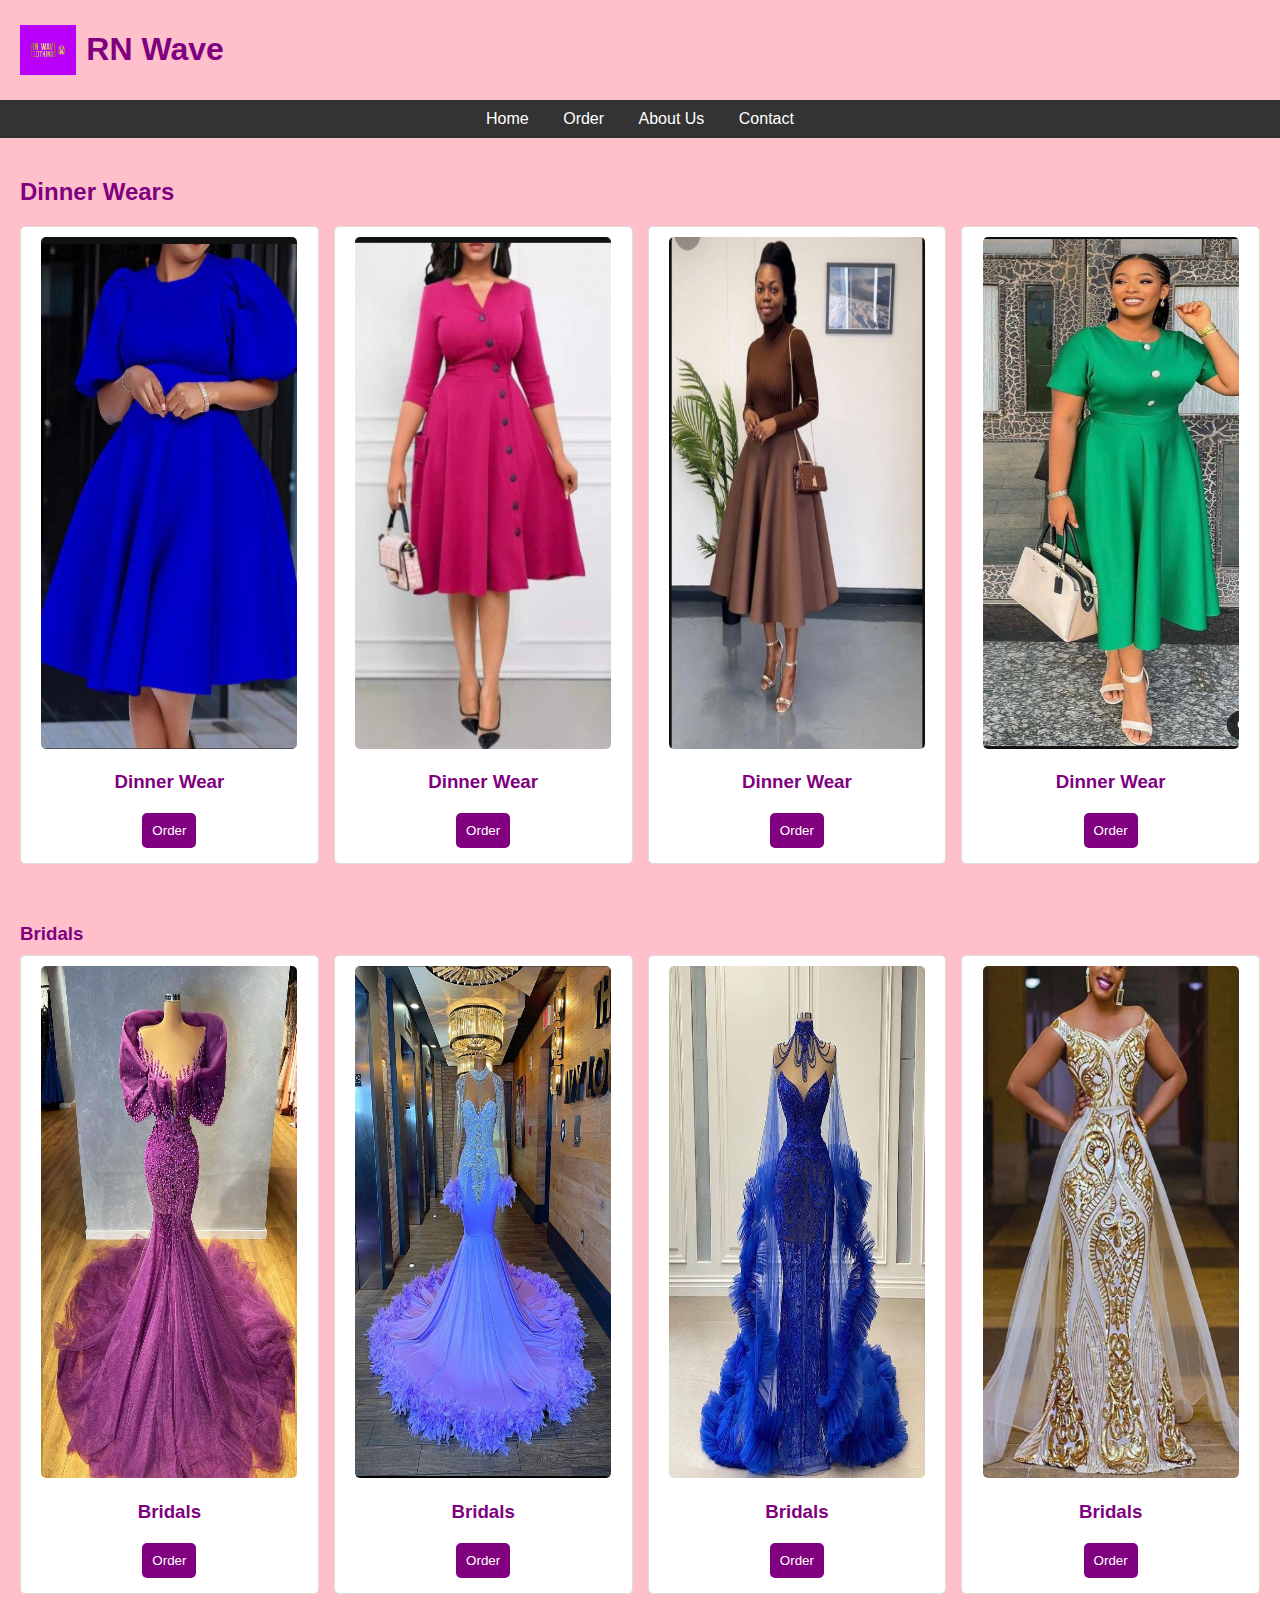
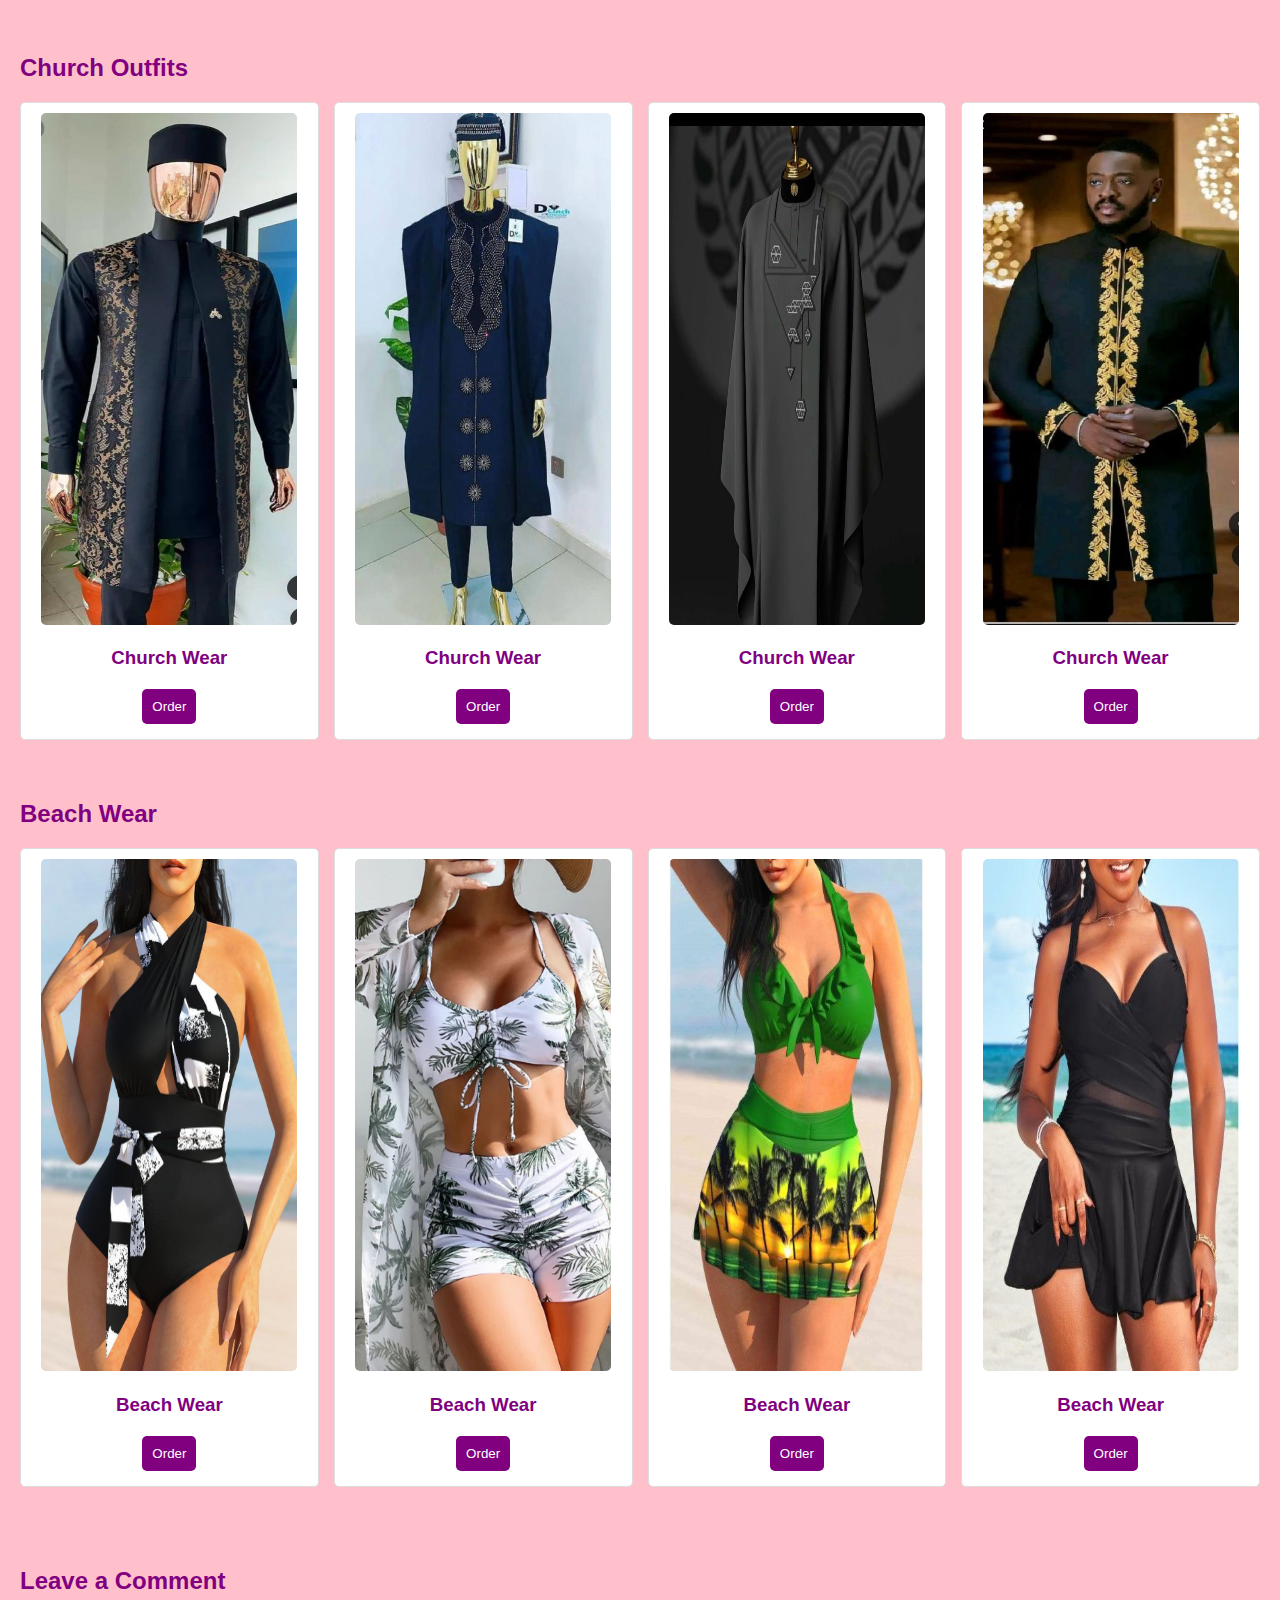
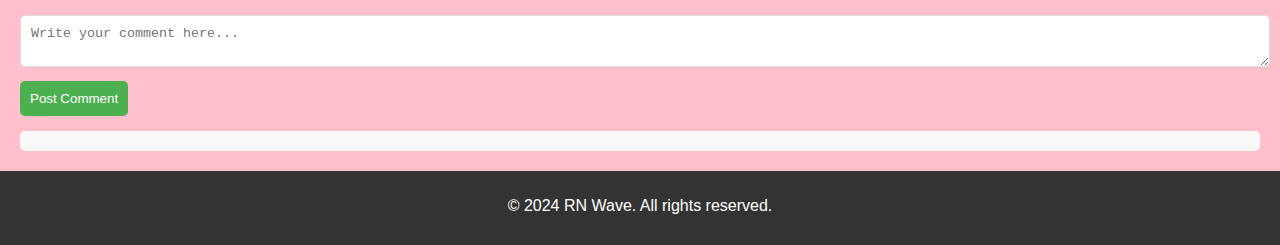
<file: index.html>
<!DOCTYPE html>
<html lang="en">
<head>
    <meta charset="UTF-8">
    <meta name="viewport" content="width=device-width, initial-scale=1.0">
    <title>RN WAVE CLOTHINGS</title>
    <link rel="stylesheet" href="RN.css">
</head>

<body>
    <header>
        <div class="logo">
            <img src="logo.png" alt="RN Wave Logo">
            <h1>RN Wave</h1>
        </div>
    </header>
<nav>
    <a href="RN Home.html">Home</a>
    <a href="RN Order.html">Order</a>
    <a href="RN About.html">About Us</a>
    <a href="RN Contact.html">Contact</a>
</nav>

    <div class="container">
        <h2>Dinner Wears</h2>
        <div class="categories">
            <div class="category">
                <img src="D1.jpg" alt="Dinner Wear">
                <h3>Dinner Wear</h3>
                <button onclick="orderOutfit('Dinner Wear')">Order</button>
            </div>
            <div class="category">
                <img src="D2.jpg" alt="Dinner Wear">
                <h3>Dinner Wear</h3>
                <button onclick="orderOutfit('Dinner Wear')">Order</button>
            </div>
            
            <div class="category">
                <img src="D3.jpg" alt="Kaftan">
                <h3>Dinner Wear</h3>
                <button onclick="orderOutfit('Dinner Wear')">Order</button>
            </div>
            <div class="category">
                <img src="D6.jpg" alt="Dinner Wear">
                <h3>Dinner Wear</h3>
                <button onclick="orderOutfit('Church Dress')">Order</button>
            </div>
        </div>
    </div>
    <div class="container">
        <h3>Bridals</h3>
        <div class="categories">
            <div class="category">
                <img src="B1.jpg" alt="Bridals">
                <h3>Bridals</h3>
                <button onclick="orderOutfit('Bridal Wear')">Order</button>
            </div>
            <div class="category">
                <img src="B2.jpg" alt="Bridals">
                <h3>Bridals</h3>
                <button onclick="orderOutfit('Bridals')">Order</button>
            </div>
    
            <div class="category">
                <img src="B3.jpg" alt="Bridals">
                <h3>Bridals</h3>
                <button onclick="orderOutfit('Kaftan')">Order</button>
            </div>
            <div class="category">
                <img src="B4.jpg" alt="Bridals">
                <h3>Bridals</h3>
                <button onclick="orderOutfit('Church Dress')">Order</button>
            </div>
        </div>
    </div>
    <div class="container">
        <h2>Church Outfits</h2>
        <div class="categories">
            <div class="category">
                <img src="C1.jpg" alt="Church Wear">
                <h3>Church Wear</h3>
                <button onclick="orderOutfit('Church Wear')">Order</button>
            </div>
            <div class="category">
                <img src="C2.jpg" alt="Church Wear">
                <h3>Church Wear</h3>
                <button onclick="orderOutfit('Church Wears')">Order</button>
            </div>
    
            <div class="category">
                <img src="C3.jpg" alt="Kaftan">
                <h3>Church Wear</h3>
                <button onclick="orderOutfit('Church Wear')">Order</button>
            </div>
            <div class="category">
                <img src="C4.jpg" alt="Church Wear">
                <h3>Church Wear</h3>
                <button onclick="orderOutfit('Church Dress')">Order</button>
            </div>
        </div>
    </div>
    <div class="container">
        <h2>Beach Wear</h2>
        <div class="categories">
            <div class="category">
                <img src="BW1.jpg" alt="Beach Wear">
                <h3>Beach Wear</h3>
                <button onclick="orderOutfit('Beach Wear')">Order</button>
            </div>
            <div class="category">
                <img src="BW2.jpg" alt="Beach Wear">
                <h3>Beach Wear</h3>
                <button onclick="orderOutfit('Beach Wear')">Order</button>
            </div>
    
            <div class="category">
                <img src="BW3.jpg" alt="Kaftan">
                <h3>Beach Wear</h3>
                <button onclick="orderOutfit('Beach Wear')">Order</button>
            </div>
            <div class="category">
                <img src="BW4.jpg" alt="Beach Wear">
                <h3>Beach Wear</h3>
                <button onclick="orderOutfit('Beach Wear')">Order</button>
            </div>
        </div>
    </div>
    <div class="container comment-section">
        <h2>Leave a Comment</h2>
        <textarea id="comment" placeholder="Write your comment here..."></textarea>
        <button onclick="postComment()">Post Comment</button>
        <div id="comments" class="comments"></div>
    </div>
    <footer>
        <p>&copy; 2024 RN Wave. All rights reserved.</p>
    </footer>
    
    <script>
        // Highlight the link of the current page
        document.addEventListener("DOMContentLoaded", function () {
            const links = document.querySelectorAll("nav a");
            const currentPage = window.location.pathname.split('/').pop();

            links.forEach(link => {
                if (link.getAttribute("href") === currentPage) {
                    link.classList.add("active");
                }
            });
        });

        function orderOutfit(outfit) {
            const name = prompt("Enter your name:");
            if (name) {
                const message = `This ${outfit} has been ordered by the client ${name}.`;
                const whatsappUrl = `https://wa.me/0257377761?text=${encodeURIComponent(message)}`;
                window.open(whatsappUrl, '_blank');
            }
        }

        function postComment() {
            const commentBox = document.getElementById('comment');
            const comment = commentBox.value;
            if (comment.trim()) {
                const commentSection = document.getElementById('comments');
                const commentDiv = document.createElement('div');
                commentDiv.textContent = comment;
                commentDiv.classList.add('comment');
                commentSection.appendChild(commentDiv);
                commentBox.value = '';
            } else {
                alert('Please write a comment before posting.');
            }
        }
    </script>
    </body>
    
    </html>
</file>
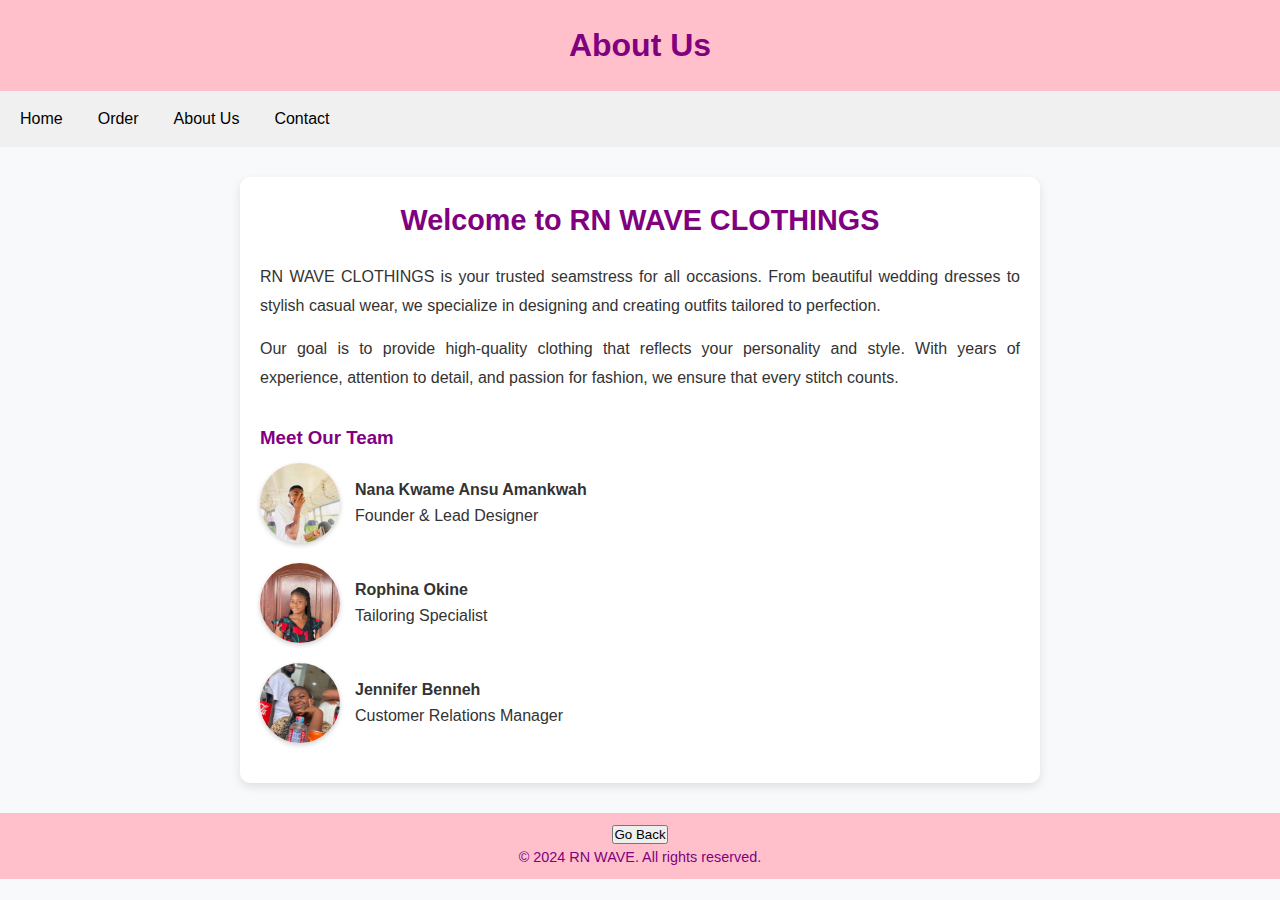
<file: RN About.html>
<!DOCTYPE html>
<html lang="en">

<head>
    <meta charset="UTF-8">
    <meta name="viewport" content="width=device-width, initial-scale=1.0">
    <title>About Us</title>
    <!-- Internal CSS -->
    <style>
        /* General Reset */
        * {
            margin: 0;
            padding: 0;
            box-sizing: border-box;
        }

        body {
            font-family: 'Arial', sans-serif;
            line-height: 1.6;
            background-color: #f8f9fa;
            color: #333;
        }

        /* Header */
        header {
            background-color: pink;
            color: purple;
            padding: 20px 0;
            text-align: center;
            box-shadow: 0 2px 5px rgba(0, 0, 0, 0.2);
        }

        header h1 {
            margin: 0;
            font-size: 2rem;
        }
 nav {
     display: flex;
     gap: 15px;
     background-color: #f0f0f0;
     padding: 10px;
 }

 nav a {
     text-decoration: none;
     color: #000;
     padding: 5px 10px;
     border-radius: 5px;
 }

 nav a:hover {
     background-color: #ddd;
 }

 nav a.active {
     background-color: #007bff;
     color: #fff;
 }
        /* Main Content */
        .about-container {
            max-width: 800px;
            margin: 30px auto;
            padding: 20px;
            background: #fff;
            border-radius: 10px;
            box-shadow: 0 4px 10px rgba(0, 0, 0, 0.1);
        }

        .about-container h2 {
            text-align: center;
            margin-bottom: 20px;
            color: purple;
            font-size: 1.8rem;
        }

        .about-container p {
            margin-bottom: 15px;
            text-align: justify;
            font-size: 1rem;
            line-height: 1.8;
        }

        .team-section {
            margin-top: 30px;
        }

        .team-section h3 {
            color: purple;
            margin-bottom: 10px;
        }

        .team-member {
            display: flex;
            align-items: center;
            gap: 15px;
            margin-bottom: 20px;
        }

        .team-member img {
            width: 80px;
            height: 80px;
            border-radius: 50%;
            object-fit: cover;
            box-shadow: 0 2px 5px rgba(0, 0, 0, 0.2);
        }

        .team-member div {
            font-size: 1rem;
        }

        /* Footer */
        footer {
            text-align: center;
            background-color: pink;
            color: purple;
            padding: 10px 0;
            margin-top: 30px;
            font-size: 0.9rem;
        }

        footer p {
            margin: 0;
        }
    </style>
</head>

<body>
    <!-- Header -->
    <header>
        <h1>About Us</h1>
    </header>
<nav>
    <a href="RN Home.html">Home</a>
    <a href="RN Order.html">Order</a>
    <a href="RN About.html">About Us</a>
    <a href="RN Contact.html">Contact</a>
</nav>
    <!-- Main Content -->
    <section class="about-container">
        <h2>Welcome to RN WAVE CLOTHINGS</h2>
        <p>
            RN WAVE CLOTHINGS is your trusted seamstress for all occasions. From beautiful wedding dresses to stylish
            casual wear, we specialize in designing and creating outfits tailored to perfection.
        </p>
        <p>
            Our goal is to provide high-quality clothing that reflects your personality and style. With years of
            experience, attention to detail, and passion for fashion, we ensure that every stitch counts.
        </p>

        <!-- Our Team -->
        <div class="team-section">
            <h3>Meet Our Team</h3>

            <div class="team-member">
                <img src="nana.jpg" alt="Nana Kwame Ansu Amankwah">
                <div>
                    <strong>Nana Kwame Ansu Amankwah</strong><br>
                    Founder & Lead Designer
                </div>
            </div>

            <div class="team-member">
                <img src="Jen.jpg" alt="John Smith">
                <div>
                    <strong>Rophina Okine</strong><br>
                    Tailoring Specialist
                </div>
            </div>

            <div class="team-member">
                <img src="gen.jpg" alt="Sarah Brown">
                <div>
                    <strong>Jennifer Benneh</strong><br>
                    Customer Relations Manager
                </div>
            </div>
        </div>
    </section>
<script src="RN.js"></script>
    <footer>
        <div class="container">
            <button onclick="goBack()">Go Back</button>
            <p>&copy; 2024 RN WAVE. All rights reserved.</p>
        </div>
    </footer>
</body>

</html>
</file>
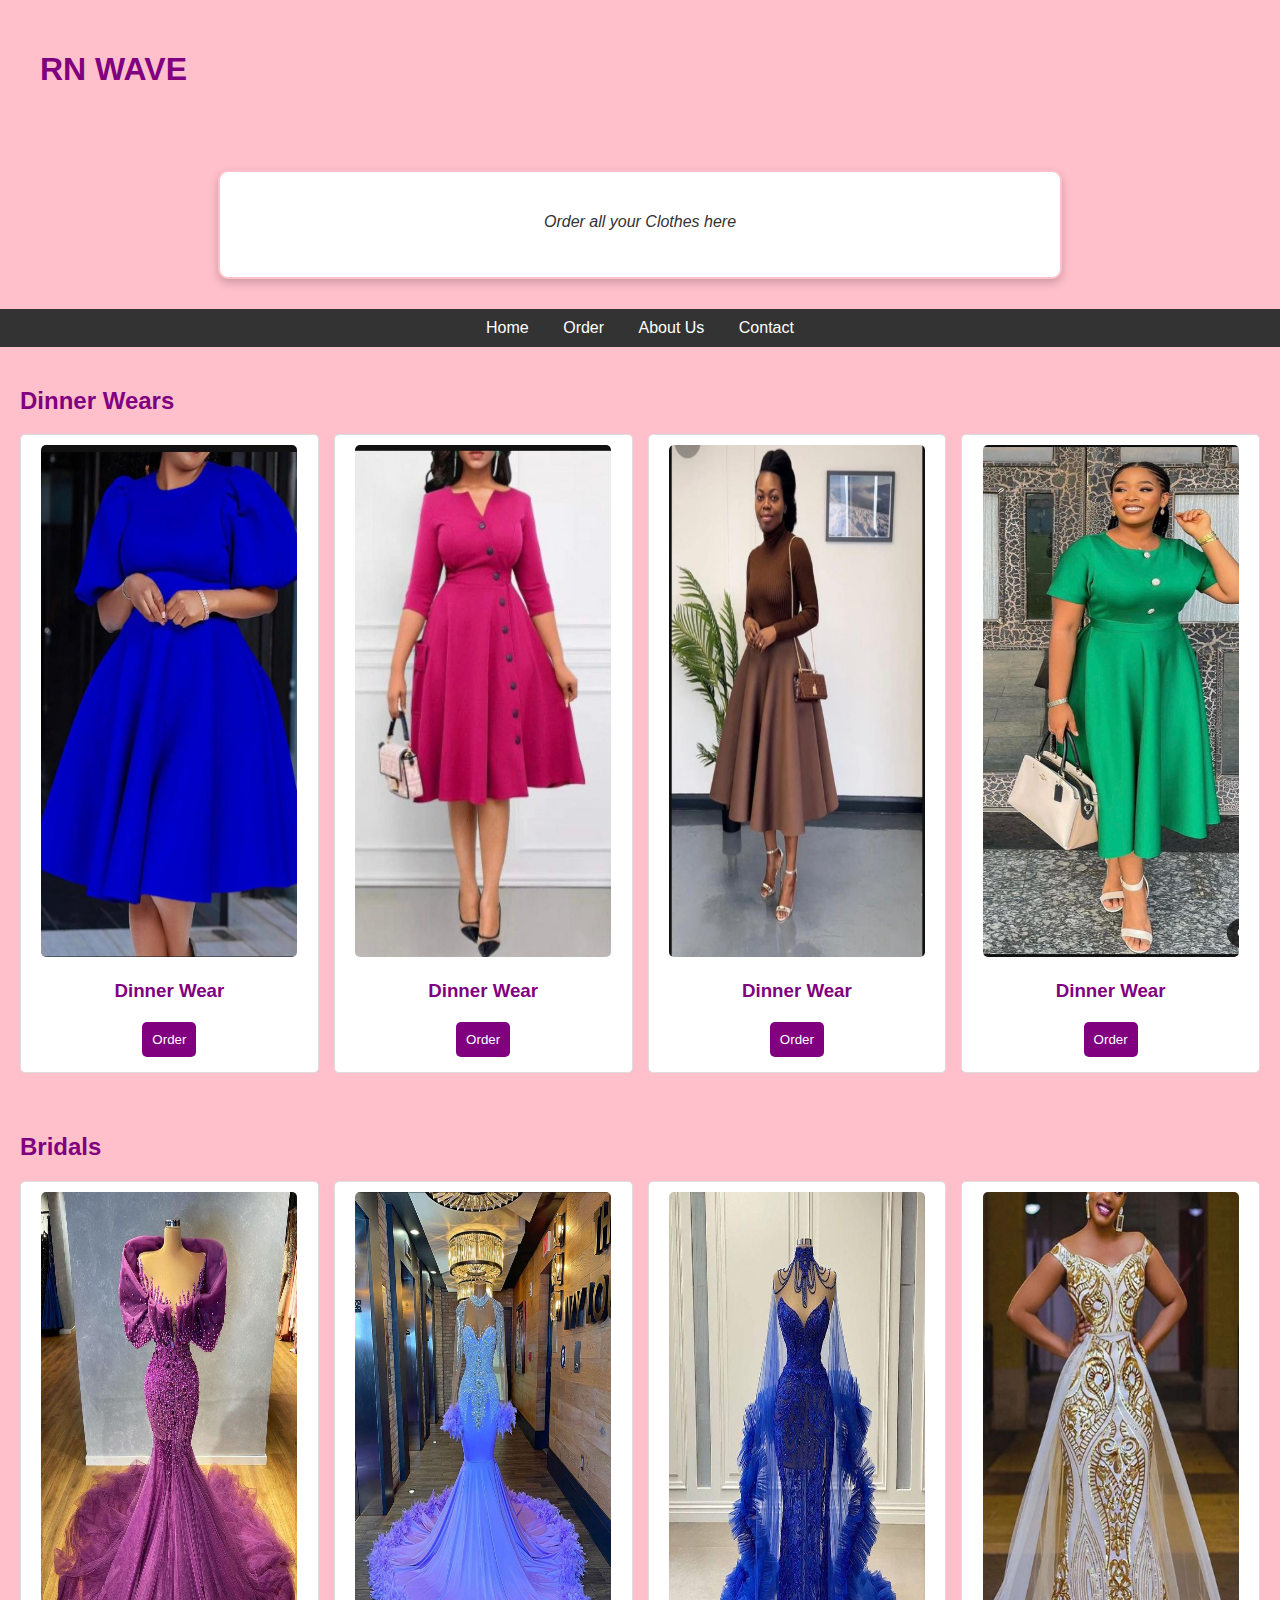
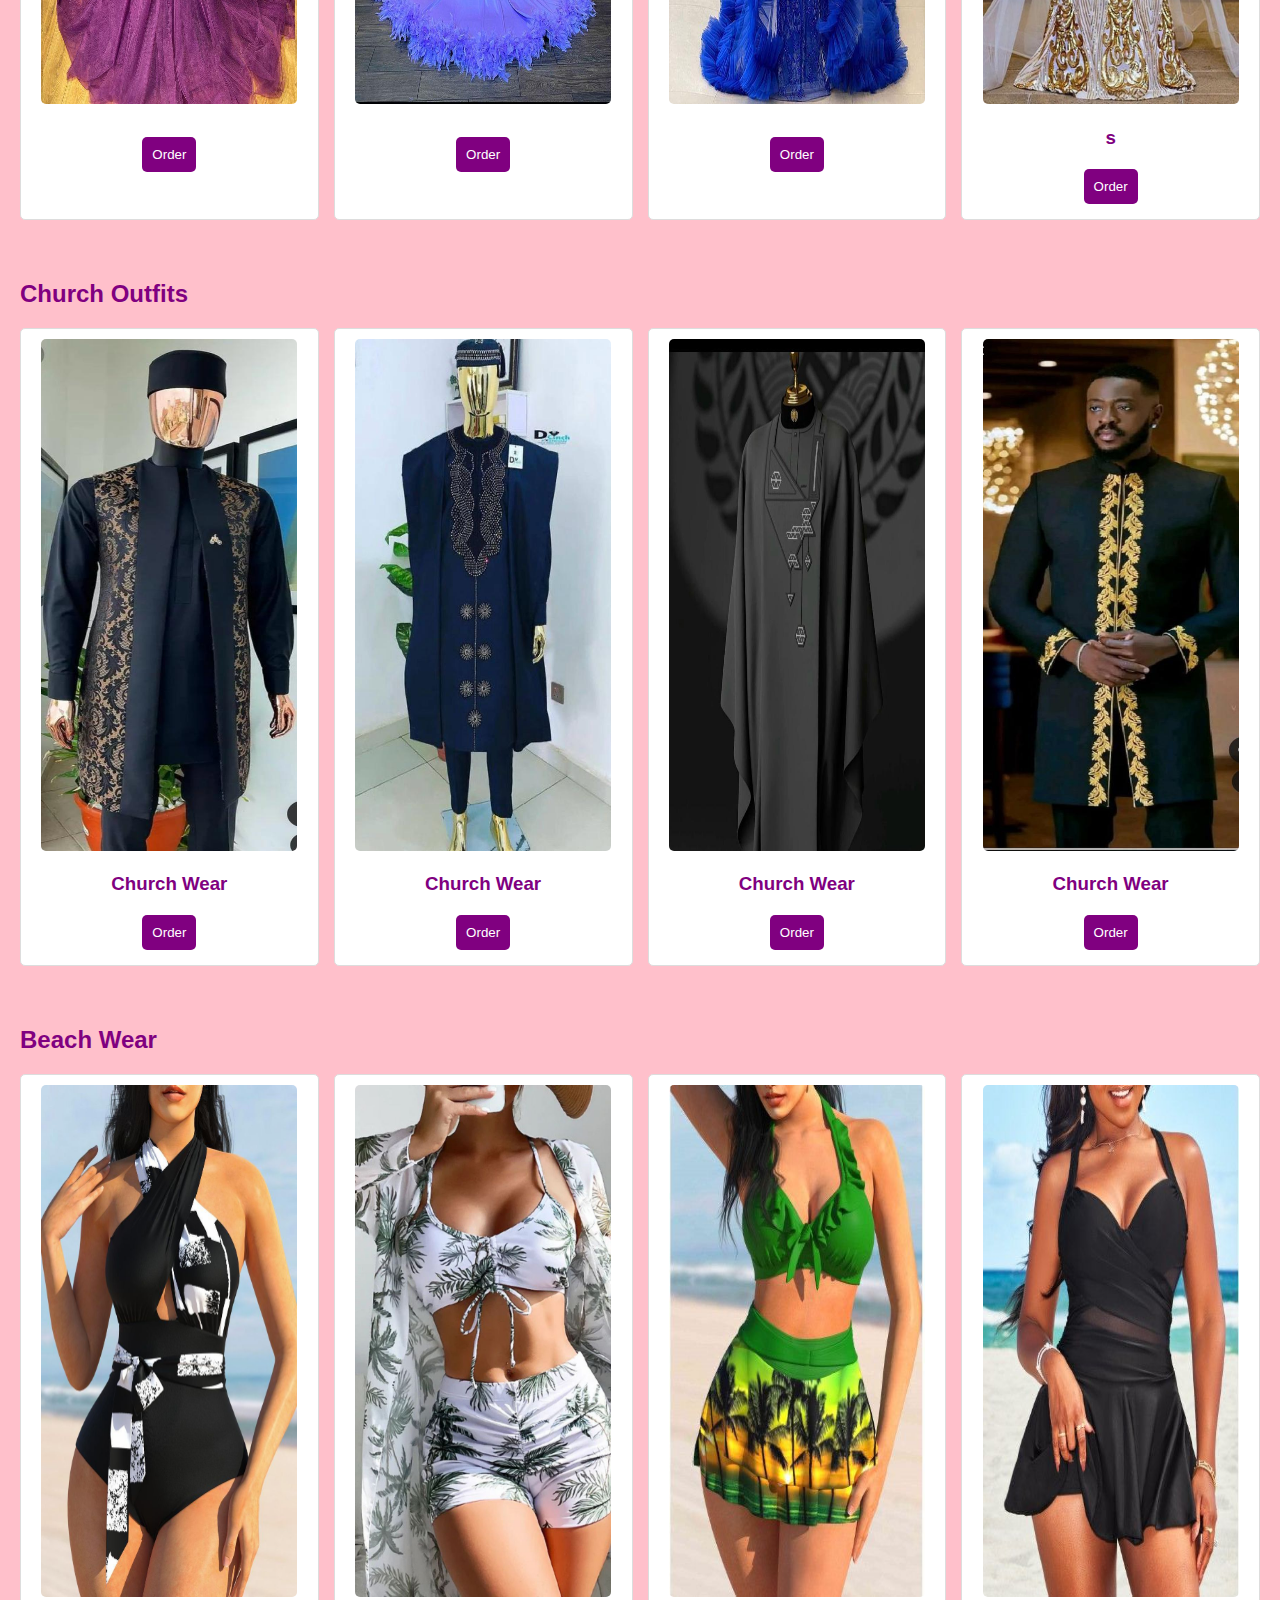
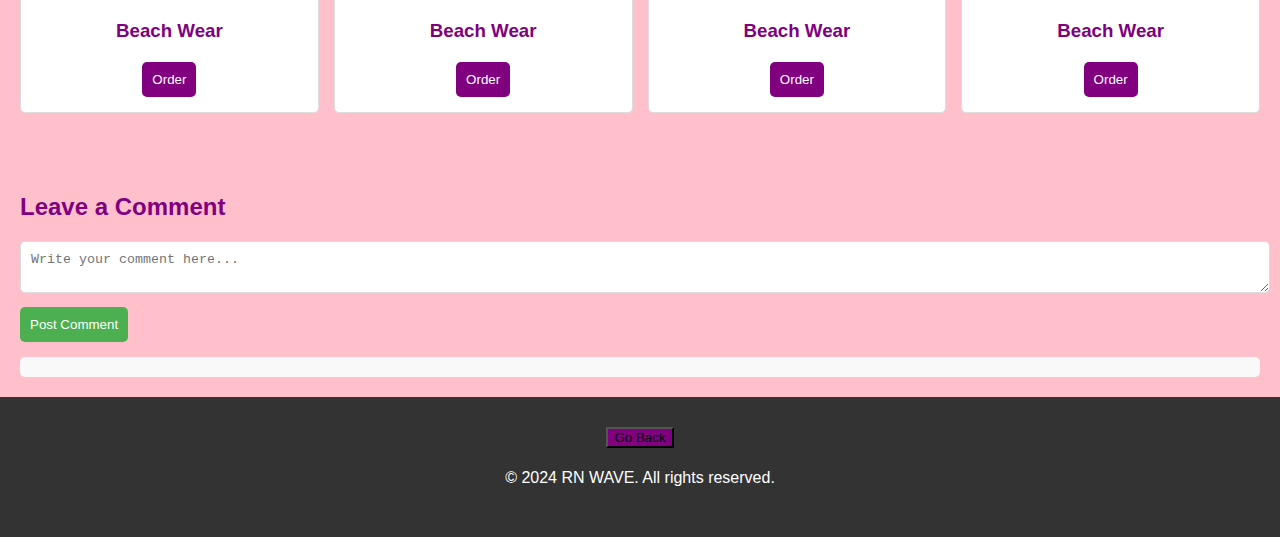
<file: RN Order.html>
<!DOCTYPE html>
<html lang="en">

<head>
    <meta charset="UTF-8">
    <meta name="viewport" content="width=device-width, initial-scale=1.0">
    <title>RN - Order </title>
    <link rel="stylesheet" href="RN.css">
    <script src="RN Wave.js" defer></script>
</head>

<body>
    <header>
        <div class="container">
            <h1>RN WAVE</h1>
        </div>
    </header>
    <div class= "text">
<p> Order all your Clothes here </p>
</div>
    <nav>
    <a href="RN Home.html">Home</a>
    <a href="RN Order.html">Order</a>
    <a href="RN About.html">About Us</a>
    <a href="RN Contact.html">Contact</a>
</nav>
<div class="container">
    <h2>Dinner Wears</h2>
    <div class="categories">
        <div class="category">
            <img src="D1.jpg" alt="Dinner Wear">
            <h3>Dinner Wear</h3>
            <button onclick="orderOutfit('Dinner Wear')">Order</button>
        </div>
        <div class="category">
            <img src="D2.jpg" alt="Dinner Wear">
            <h3>Dinner Wear</h3>
            <button onclick="orderOutfit('Dinner Wear')">Order</button>
        </div>

        <div class="category">
            <img src="D3.jpg" alt="Kaftan">
            <h3>Dinner Wear</h3>
            <button onclick="orderOutfit('Dinner Wear')">Order</button>
        </div>
        <div class="category">
            <img src="D6.jpg" alt="Dinner Wear">
            <h3>Dinner Wear</h3>
            <button onclick="orderOutfit('Church Dress')">Order</button>
        </div>
    </div>
</div>
<div class="container">
    <h2>Bridals</h2>
    <div class="categories">
        <div class="category">
            <img src="B1.jpg" alt="Bridal Wear">
            <h3></h3>
            <button onclick="orderOutfit('Bridal Wear')">Order</button>
        </div>
        <div class="category">
            <img src="B2.jpg" alt="Bridals">
            <h3></h3>
            <button onclick="orderOutfit('Bridals')">Order</button>
        </div>

        <div class="category">
            <img src="B3.jpg" alt="Bridals">
            <h3></h3>
            <button onclick="orderOutfit('Kaftan')">Order</button>
        </div>
        <div class="category">
            <img src="B4.jpg" alt="Bridals">
            <h3>s</h3>
            <button onclick="orderOutfit('Church Dress')">Order</button>
        </div>
    </div>
</div>
<div class="container">
    <h2>Church Outfits</h2>
    <div class="categories">
        <div class="category">
            <img src="C1.jpg" alt="Church Wear">
            <h3>Church Wear</h3>
            <button onclick="orderOutfit('Church Wear')">Order</button>
        </div>
        <div class="category">
            <img src="C2.jpg" alt="Church Wear">
            <h3>Church Wear</h3>
            <button onclick="orderOutfit('Church Wears')">Order</button>
        </div>

        <div class="category">
            <img src="C3.jpg" alt="Kaftan">
            <h3>Church Wear</h3>
            <button onclick="orderOutfit('Church Wear')">Order</button>
        </div>
        <div class="category">
            <img src="C4.jpg" alt="Church Wear">
            <h3>Church Wear</h3>
            <button onclick="orderOutfit('Church Dress')">Order</button>
        </div>
    </div>
</div>
<div class="container">
    <h2>Beach Wear</h2>
    <div class="categories">
        <div class="category">
            <img src="BW1.jpg" alt="Beach Wear">
            <h3>Beach Wear</h3>
            <button onclick="orderOutfit('Beach Wear')">Order</button>
        </div>
        <div class="category">
            <img src="BW2.jpg" alt="Beach Wear">
            <h3>Beach Wear</h3>
            <button onclick="orderOutfit('Beach Wear')">Order</button>
        </div>

        <div class="category">
            <img src="BW3.jpg" alt="Kaftan">
            <h3>Beach Wear</h3>
            <button onclick="orderOutfit('Beach Wear')">Order</button>
        </div>
        <div class="category">
            <img src="BW4.jpg" alt="Beach Wear">
            <h3>Beach Wear</h3>
            <button onclick="orderOutfit('Beach Wear')">Order</button>
        </div>
    </div>
</div>
<div class="container comment-section">
    <h2>Leave a Comment</h2>
    <textarea id="comment" placeholder="Write your comment here..."></textarea>
    <button onclick="postComment()">Post Comment</button>
    <div id="comments" class="comments"></div>
</div>

<script>
    function orderOutfit(outfit) {
        const name = prompt("Enter your name:");
        if (name) {
            const message = `This ${outfit} has been ordered by the client ${name}.`;
            const whatsappUrl = `https://wa.me/+233257377761?text=${encodeURIComponent(message)}`;
            window.open(whatsappUrl, '_blank');
        }
    }

        function postComment() {
            const commentBox = document.getElementById('comment');
            const comment = commentBox.value;
            if (comment.trim()) {
                const commentSection = document.getElementById('comments');
                const commentDiv = document.createElement('div');
                commentDiv.textContent = comment;
                commentDiv.classList.add('comment');
                commentSection.appendChild(commentDiv);
                commentBox.value = '';
            } else {
                alert('Please write a comment before posting.');
            }
        }
    </script>
    <script src = "RN.js"></script>
    <footer>
        <div class="container">
            <button onclick="goBack()">Go Back</button>
            <p>&copy; 2024 RN WAVE. All rights reserved.</p>
        </div>
    </footer>

</body>

</html>
</file>
<file: RN.css>
/* General styling */
body {
    font-family: Arial, sans-serif;
    margin: 0;
    padding: 0;
    background-color: PINK;
    color: purple;
}

main {
    text-align: center;
    padding: 20px;
}


h3 {
    margin-bottom: 10px;
}

p {
    margin-bottom: 20px;
}


.category .btn:hover {
    background-color: #0056b3;
    /* Darker blue on hover */
}

/* Hover Effect for Categories */
.category:hover {
    transform: translateY(-10px);
    /* Move item up on hover */
    box-shadow: 0 4px 10px rgba(0, 0, 0, 0.2);
    /* Add a deeper shadow */
}

header {
    display: flex;
    justify-content: space-between;
    align-items: center;
    background-color: pink;
    color: purple;
    padding: 10px 20px;
}

header .logo {
    display: flex;
    align-items: center;
}

header img {
    height: 50px;
    margin-right: 10px;
}

nav {
    background: #333;
    padding: 10px;
    text-align: center;
}

nav a {
    color: white;
    text-decoration: none;
    margin: 0 15px;
}

nav a:hover {
    text-decoration: underline;
}

.container {
    padding: 20px;
}

.categories {
    display: flex;
    flex-wrap: wrap;
    gap: 15px;
}

.category {
    flex: 1 1 calc(20px - 20vw);
    background: #fff;
    border: 1px solid #ddd;
    border-radius: 5px;
    padding: 10px;
    text-align: center;
}

.category img {
    width: 20vw;
    height: 40vw;
    border-radius: 5px;
}

.category button {
    margin-top: 10px;
    padding: 10px;
    background-color: #4CAF50;
    color: white;
    border: none;
    border-radius: 5px;
    cursor: pointer;
}

footer {
    background: #333;
    color: white;
    text-align: center;
    padding: 10px;
}
 .container button {
     background-color: purple;
     margin-bottom: 5px;
 }

.comment-section {
    margin-top: 20px;
}

.comment-section textarea {
    width: 99%;
    padding: 10px;
    margin-bottom: 10px;
    border: 1px solid #ddd;
    border-radius: 5px;
}

.comment-section button {
    padding: 10px;
    background-color: #4CAF50;
    color: white;
    border: none;
    border-radius: 5px;
    cursor: pointer;
}

.comments {
    margin-top: 10px;
    background: #f9f9f9;
    padding: 10px;
    border-radius: 5px;
}

.text{
    color: purple;
    text-align: center;
    font-style: italic;
    font-size: x-large;
    font-weight: 400px;
}
@media screen and (max-width: 480px) {
    .categories {
        display: grid;
        grid-template-columns: repeat(2, 1fr);
    }
}
.text {
    text-align: center;
    margin: 30px auto;
    max-width: 800px;
    padding: 20px;
    background: #fff;
    color: purple;
    font-family: 'Arial', sans-serif;
    border-radius: 10px;
    box-shadow: 0 4px 10px rgba(0, 0, 0, 0.2);
    border: 2px solid pink;
}

.text h3 {
    font-size: 2rem;
    color: purple;
    margin-bottom: 15px;
}

.text p {
    font-size: 1rem;
    line-height: 1.8;
    color: #333;
}

.text:hover {
    transform: translateY(-5px);
    transition: all 0.3s ease-in-out;
    box-shadow: 0 8px 20px rgba(0, 0, 0, 0.3);
}
</file>
